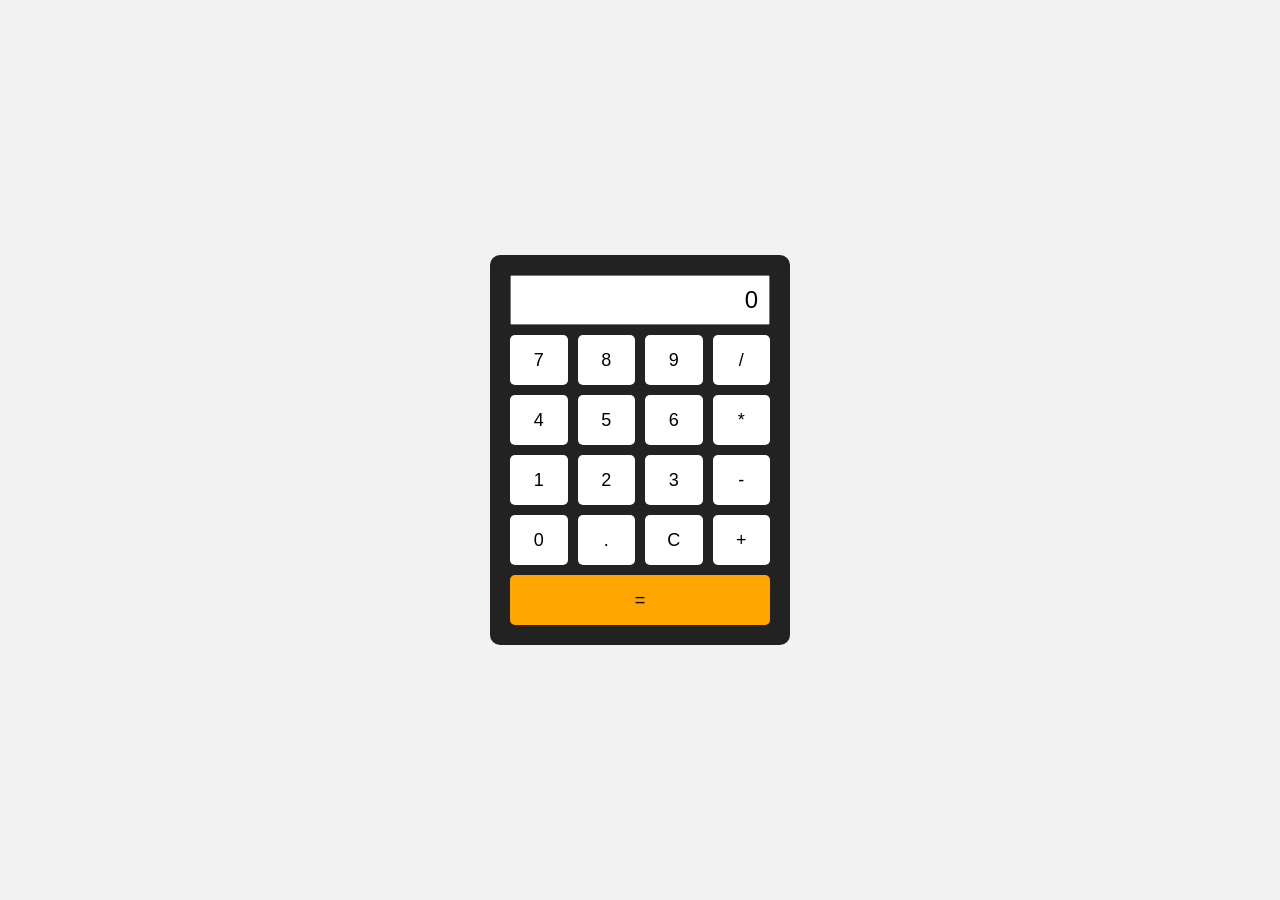
<file: calculator/index.html>
<!DOCTYPE html>
<html lang="ru">
<head>
    <meta charset="UTF-8">
    <meta name="viewport" content="width=device-width, initial-scale=1.0">
    <title>Калькулятор</title>
    <link rel="stylesheet" href="style.css"/>
</head>
<body>
    <div class="calculator">
        <input type="text" id="display" readonly/>
        <div class="buttons">
            <button>7</button>
            <button>8</button>
            <button>9</button>
            <button>/</button>

            <button>4</button>
            <button>5</button>
            <button>6</button>
            <button>*</button>

            <button>1</button>
            <button>2</button>
            <button>3</button>
            <button>-</button>

            <button>0</button>
            <button>.</button>
            <button id="clear">C</button>
            <button>+</button>

            <button class="equal">=</button>
        </div>
    </div>
    <script type="module" src="main.js"></script>
</body>
</html>
</file>
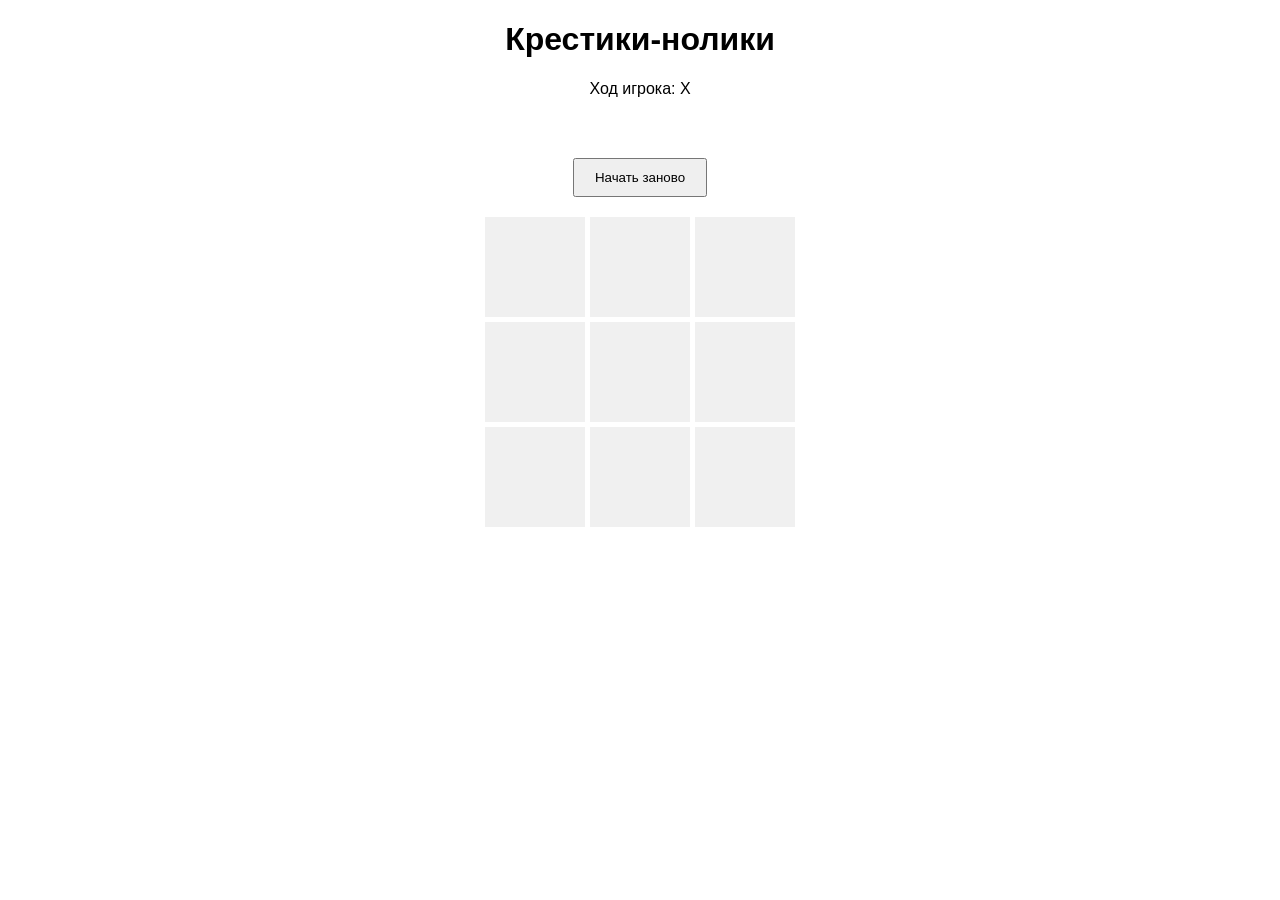
<file: tic-tac-toe/index.html>
<!DOCTYPE html>
<html lang="ru">
<head>
    <meta charset="UTF-8">
    <link rel="stylesheet" href="style.css"/>
    <meta name="viewport" content="width=device-width, initial-scale=1.0">
    <title>Крестики-нолики</title>
</head>
<body>
    <h1>Крестики-нолики</h1>
    <p id="status">Ход игрока: X</p>
    <div class="board"></div>
    <button id="restart">Начать заново</button>
     <div class="board">
        <div class="cell" data-index="0"></div>
        <div class="cell" data-index="1"></div>
        <div class="cell" data-index="2"></div>
        <div class="cell" data-index="3"></div>
        <div class="cell" data-index="4"></div>
        <div class="cell" data-index="5"></div>
        <div class="cell" data-index="6"></div>
        <div class="cell" data-index="7"></div>
        <div class="cell" data-index="8"></div>
    </div>
    <script type="module" src="main.js"></script>
</body>
</html>
</file>
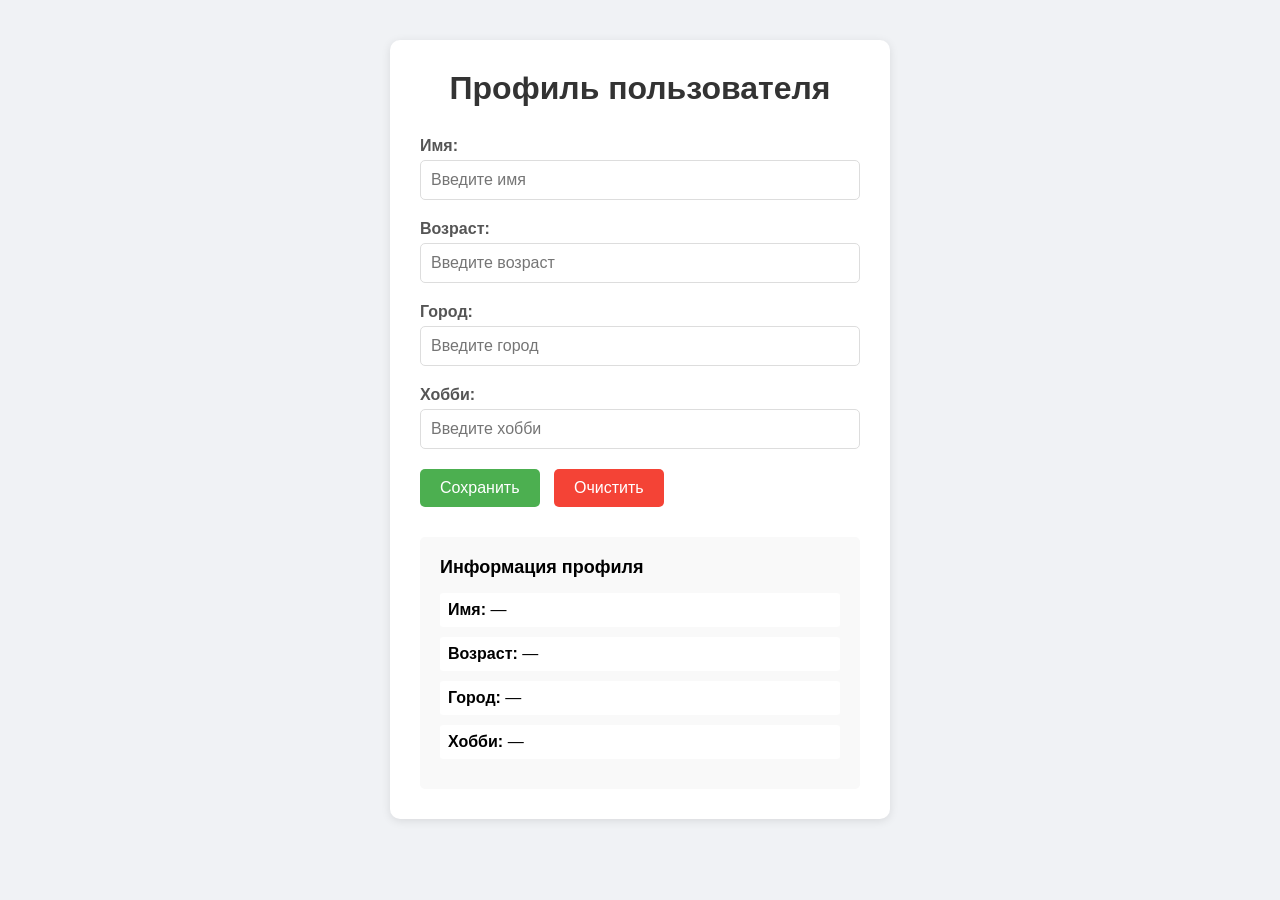
<file: info.html>
<!DOCTYPE html>
<html lang="ru">
<head>
    <meta charset="UTF-8">
    <meta name="viewport" content="width=device-width, initial-scale=1.0">
    <title>Профиль</title>
    <style>
        * {
            margin: 0;
            padding: 0;
            box-sizing: border-box;
        }

        body {
            font-family: Arial, sans-serif;
            background: #f0f2f5;
            padding: 40px;
        }

        .container {
            max-width: 500px;
            margin: 0 auto;
            background: white;
            padding: 30px;
            border-radius: 10px;
            box-shadow: 0 2px 10px rgba(0,0,0,0.1);
        }

        h1 {
            text-align: center;
            margin-bottom: 30px;
            color: #333;
        }

        .form-group {
            margin-bottom: 20px;
        }

        label {
            display: block;
            margin-bottom: 5px;
            font-weight: bold;
            color: #555;
        }

        input {
            width: 100%;
            padding: 10px;
            border: 1px solid #ddd;
            border-radius: 5px;
            font-size: 16px;
        }

        .error {
            color: red;
            font-size: 12px;
            margin-top: 5px;
            display: block;
        }

        button {
            padding: 10px 20px;
            font-size: 16px;
            border: none;
            border-radius: 5px;
            cursor: pointer;
            margin-right: 10px;
        }

        .btn-save {
            background: #4CAF50;
            color: white;
        }

        .btn-clear {
            background: #f44336;
            color: white;
        }

        .profile-card {
            margin-top: 30px;
            padding: 20px;
            background: #f9f9f9;
            border-radius: 5px;
        }

        .profile-card h2 {
            margin-bottom: 15px;
            font-size: 18px;
        }

        .profile-card p {
            margin: 10px 0;
            padding: 8px;
            background: white;
            border-radius: 3px;
        }
    </style>
</head>
<body>
    <div class="container">
        <h1>Профиль пользователя</h1>

        <div class="form-group">
            <label>Имя:</label>
            <input type="text" id="name" placeholder="Введите имя">
            <span class="error" id="nameError"></span>
        </div>

        <div class="form-group">
            <label>Возраст:</label>
            <input type="number" id="age" placeholder="Введите возраст">
            <span class="error" id="ageError"></span>
        </div>

        <div class="form-group">
            <label>Город:</label>
            <input type="text" id="city" placeholder="Введите город">
            <span class="error" id="cityError"></span>
        </div>

        <div class="form-group">
            <label>Хобби:</label>
            <input type="text" id="hobby" placeholder="Введите хобби">
            <span class="error" id="hobbyError"></span>
        </div>

        <button class="btn-save" id="saveBtn">Сохранить</button>
        <button class="btn-clear" id="clearBtn">Очистить</button>

        <div class="profile-card">
            <h2>Информация профиля</h2>
            <p><strong>Имя:</strong> <span id="displayName">—</span></p>
            <p><strong>Возраст:</strong> <span id="displayAge">—</span></p>
            <p><strong>Город:</strong> <span id="displayCity">—</span></p>
            <p><strong>Хобби:</strong> <span id="displayHobby">—</span></p>
        </div>
    </div>

        <script>
        const nameInput = document.getElementById('name');
        const ageInput = document.getElementById('age');
        const cityInput = document.getElementById('city');
        const hobbyInput = document.getElementById('hobby');

        const nameError = document.getElementById('nameError');
        const ageError = document.getElementById('ageError');
        const cityError = document.getElementById('cityError');
        const hobbyError = document.getElementById('hobbyError');

        const displayName = document.getElementById('displayName');
        const displayAge = document.getElementById('displayAge');
        const displayCity = document.getElementById('displayCity');
        const displayHobby = document.getElementById('displayHobby');

        const saveBtn = document.getElementById('saveBtn');
        const clearBtn = document.getElementById('clearBtn');

        function validate() {
            let valid = true;

            if (!nameInput.value.trim()) {
                nameError.textContent = 'Введите имя';
                valid = false;
            } else {
                nameError.textContent = '';
            }

            if (!ageInput.value) {
                ageError.textContent = 'Введите возраст';
                valid = false;
            } else if (ageInput.value < 1 || ageInput.value > 120) {
                ageError.textContent = 'Возраст от 1 до 120';
                valid = false;
            } else {
                ageError.textContent = '';
            }

            if (!cityInput.value.trim()) {
                cityError.textContent = 'Введите город';
                valid = false;
            } else {
                cityError.textContent = '';
            }

            if (!hobbyInput.value.trim()) {
                hobbyError.textContent = 'Введите хобби';
                valid = false;
            } else {
                hobbyError.textContent = '';
            }

            return valid;
        }

        function updateDisplay() {
            displayName.textContent = nameInput.value.trim() || '—';
            displayAge.textContent = ageInput.value || '—';
            displayCity.textContent = cityInput.value.trim() || '—';
            displayHobby.textContent = hobbyInput.value.trim() || '—';
        }

        function clearAll() {
            nameInput.value = '';
            ageInput.value = '';
            cityInput.value = '';
            hobbyInput.value = '';
            
            nameError.textContent = '';
            ageError.textContent = '';
            cityError.textContent = '';
            hobbyError.textContent = '';
            
            displayName.textContent = '—';
            displayAge.textContent = '—';
            displayCity.textContent = '—';
            displayHobby.textContent = '—';
        }

        saveBtn.addEventListener('click', () => {
            if (validate()) {
                updateDisplay();
            }
        });

        clearBtn.addEventListener('click', clearAll);
    </script>
</body>
</html>
</file>
<file: calculator/style.css>
body {
  font-family: Arial, sans-serif;
  background: #f2f2f2;
  display: flex;
  justify-content: center;
  align-items: center;
  height: 100vh;
  margin: 0; 
}

.calculator {
  background: #222;
  padding: 20px;
  border-radius: 10px;
  width: 260px;
}

#display {
  width: 100%;
  height: 50px;
  font-size: 24px;
  margin-bottom: 10px;
  text-align: right;
  padding-right: 10px;
  box-sizing: border-box; 
}

.buttons {
  display: grid;
  grid-template-columns: repeat(4, 1fr);
  gap: 10px;
}

button {
  height: 50px;
  font-size: 18px;
  cursor: pointer;
  border: none; 
  border-radius: 5px; 
  background: #fff; 
}

button:hover {
  background: #ddd;
}

.equal {
  grid-column: span 4;
  background: orange;
}

.equal:hover {
  background: #ff8c00;
}
</file>
<file: tic-tac-toe/style.css>
body {
    font-family: Arial, sans-serif;
    text-align: center;
}
.board {
    display: grid;
    grid-template-columns: repeat(3, 100px);
    grid-gap: 5px;
    justify-content: center;
    margin: 20px auto;
}
.cell {
    width: 100px;
    height: 100px;
    background: #f0f0f0;
    font-size: 48px;
    display: flex;
    justify-content: center;
    align-items: center;
    cursor: pointer;
    user-select: none;
}
.cell:hover {
    background: #ddd;
}
button {
    margin-top: 20px;
    padding: 10px 20px;
}
</file>
